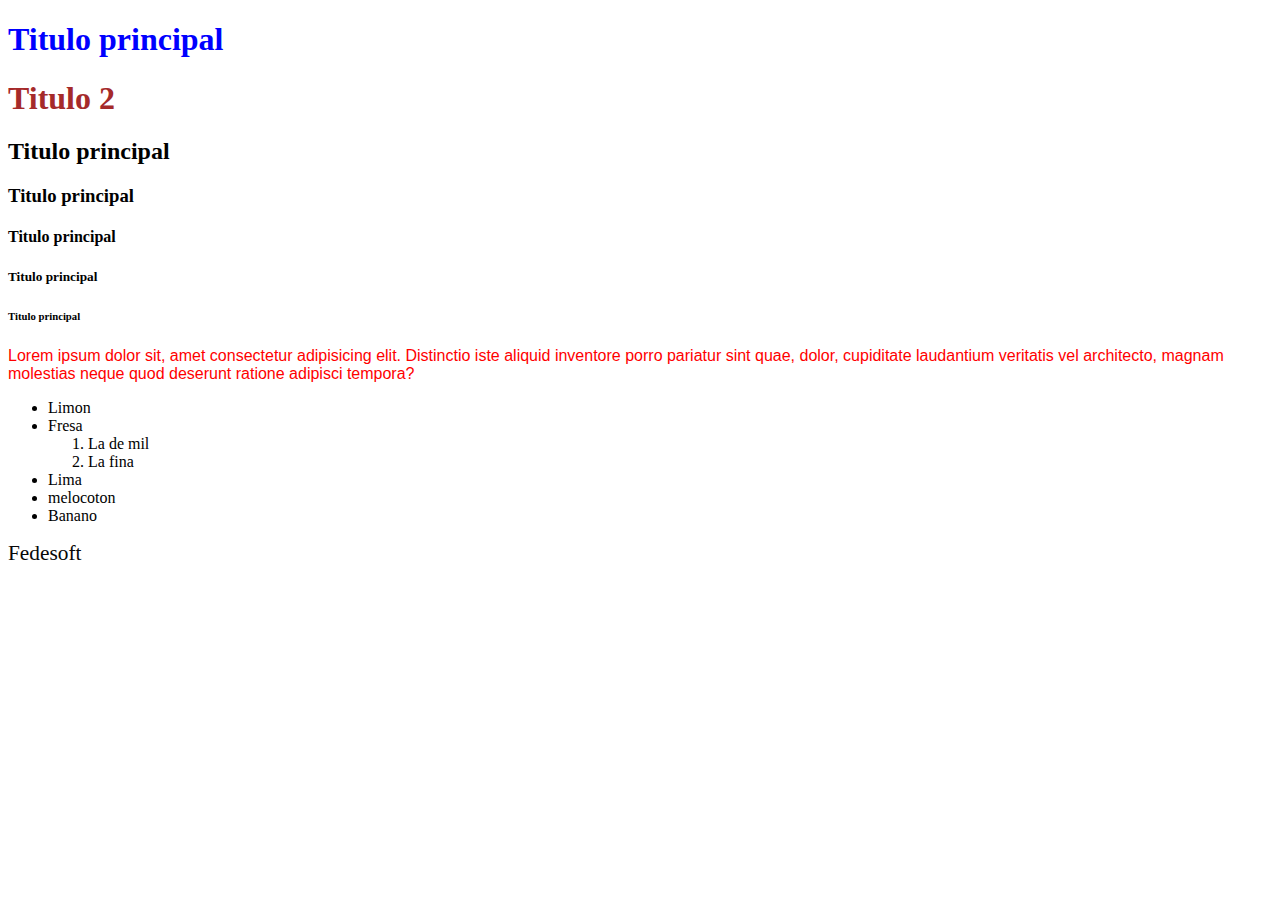
<file: Angel Tiana/html/index.html>
<!DOCTYPE html>
<html lang="en">
<head>
    <meta charset="UTF-8">
    <meta name="viewport" content="width=device-width, initial-scale=1.0">
    <meta http-equiv="X-UA-Compatible" content="ie=edge">
    <link rel="stylesheet" href="css/styles.css">
    <title>Mi pagina de prueba</title>
    <style>
    p{
        color: red;
        font-family: Impact, Haettenschweiler, 'Arial Narrow Bold', sans-serif;
    }
    </style>
</head>
<body>
    
    <h1 style="color: blue;">Titulo principal</h1>
    <h1>Titulo 2</h1>
    <h2>Titulo principal</h2>
    <h3>Titulo principal</h3>
    <h4>Titulo principal</h4>
    <h5>Titulo principal</h5>
    <h6>Titulo principal</h6>
   <p>
     Lorem ipsum dolor sit, amet consectetur adipisicing elit. Distinctio iste aliquid inventore porro pariatur sint quae, dolor, cupiditate laudantium veritatis vel architecto, magnam molestias neque quod deserunt ratione adipisci tempora?
   </p>
   <ul>
       <li>Limon</li>
       <li>Fresa
           <ol>
             <li>La de mil</li>
             <li>La fina</li>
           </ol>
       </li>
       <li>Lima</li>
       <li>melocoton</li>
       <li>Banano</li>
   </ul>
   <a href="https://fede-gestor-evaluaciones.herokuapp.com" target="_blank">Fedesoft</a>
</body>
</html>
</file>
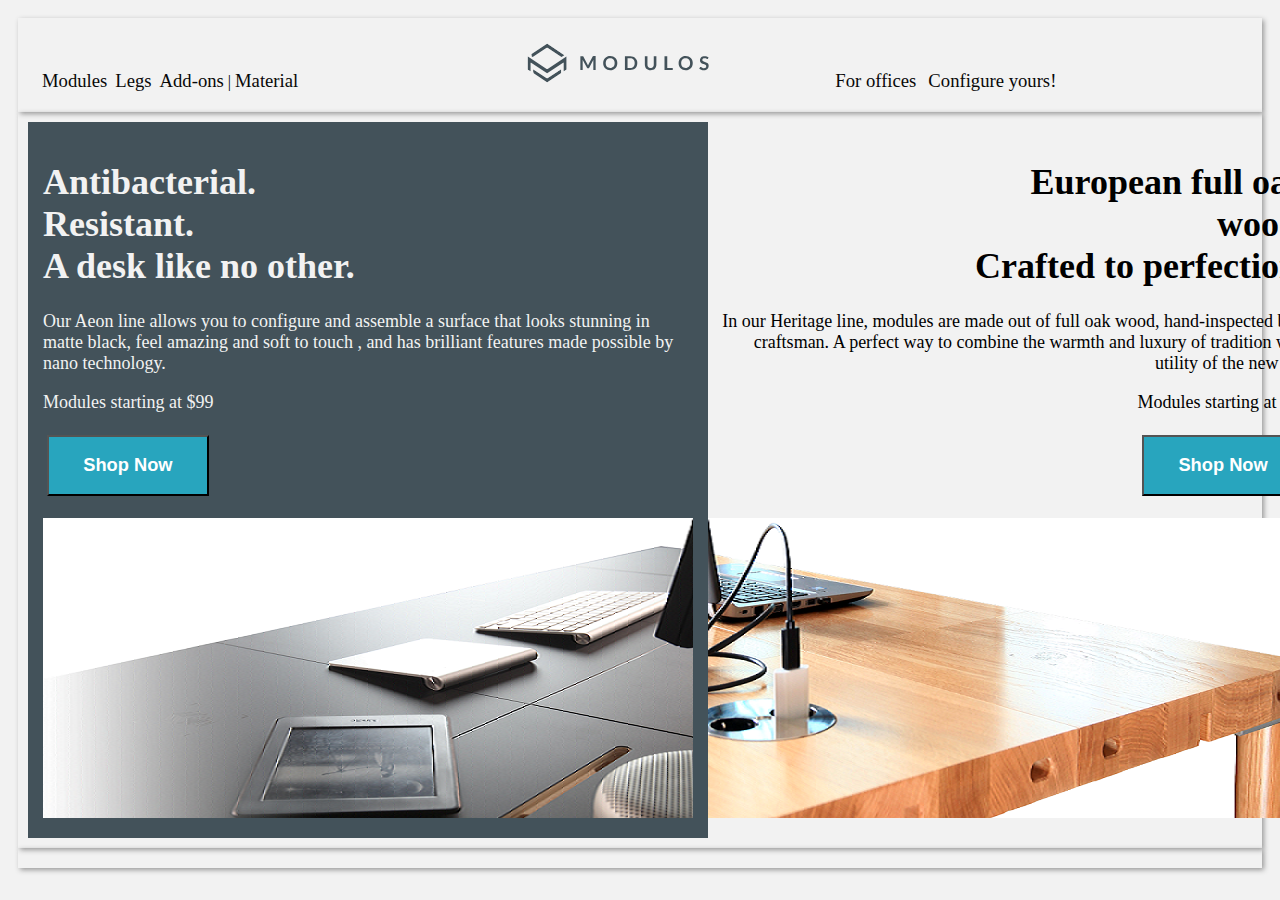
<file: Angel Tiana/html/Clonarpagina/index.html>
<!DOCTYPE html>
<html lang="en">
<head>
    <meta charset="UTF-8">
    <meta name="viewport" content="width=device-width, initial-scale=1.0">
    <meta http-equiv="X-UA-Compatible" content="ie=edge">
    <title>Pagina Clonada</title>
    <link rel="stylesheet" href="css/style.css">
</head>
<body>
    <header>
        <div class="encabezado1">
<a href="#">Modules</a>
<a href="#">Legs</a>
<a href="#">Add-ons</a>
<span>|</span>
<a href="#">Material</a>

        </div>
        <div class="encabezado2"><img src="img/logo.PNG" alt=""></div>
        <div class="encabezado3">
            <a href="#">For offices</a>
            <a href="#">Configure yours!</a>
        </div>
         </header>  
        
         <main>
        <div class="contenedor1">
            <h1>
            Antibacterial.<br>
            Resistant.<br>
            A desk like no other.
            </h1>
        <p>Our Aeon line allows you to configure and assemble a surface that looks stunning in matte black,
            feel amazing and soft to touch
            , and has brilliant features made possible by nano technology.</p>
            <p>Modules starting at <span>$99</span></p>
            <button>Shop Now</button>
            <p></p>
            <img src="img/izq.png" alt="">
        </div>
         
        <div class="contenedor2">
                <h1>
                        European full oak<br>
                        wood.<br>
                        Crafted to perfection.
                        </h1>
                    <p>In our Heritage line, modules are made out of full oak wood, hand-inspected by a craftsman. A perfect way to 
                    combine the warmth and luxury of tradition with utility of the new age
                    </p>
                        <p>Modules starting at <span>$99</span></p>
                        <button>Shop Now</button>
                        <p></p>
            <img src="img/der.png" alt="" >
            
        </div>
         </main> 
        
         <footer>
        
         </footer>
</body>
</html>
</file>
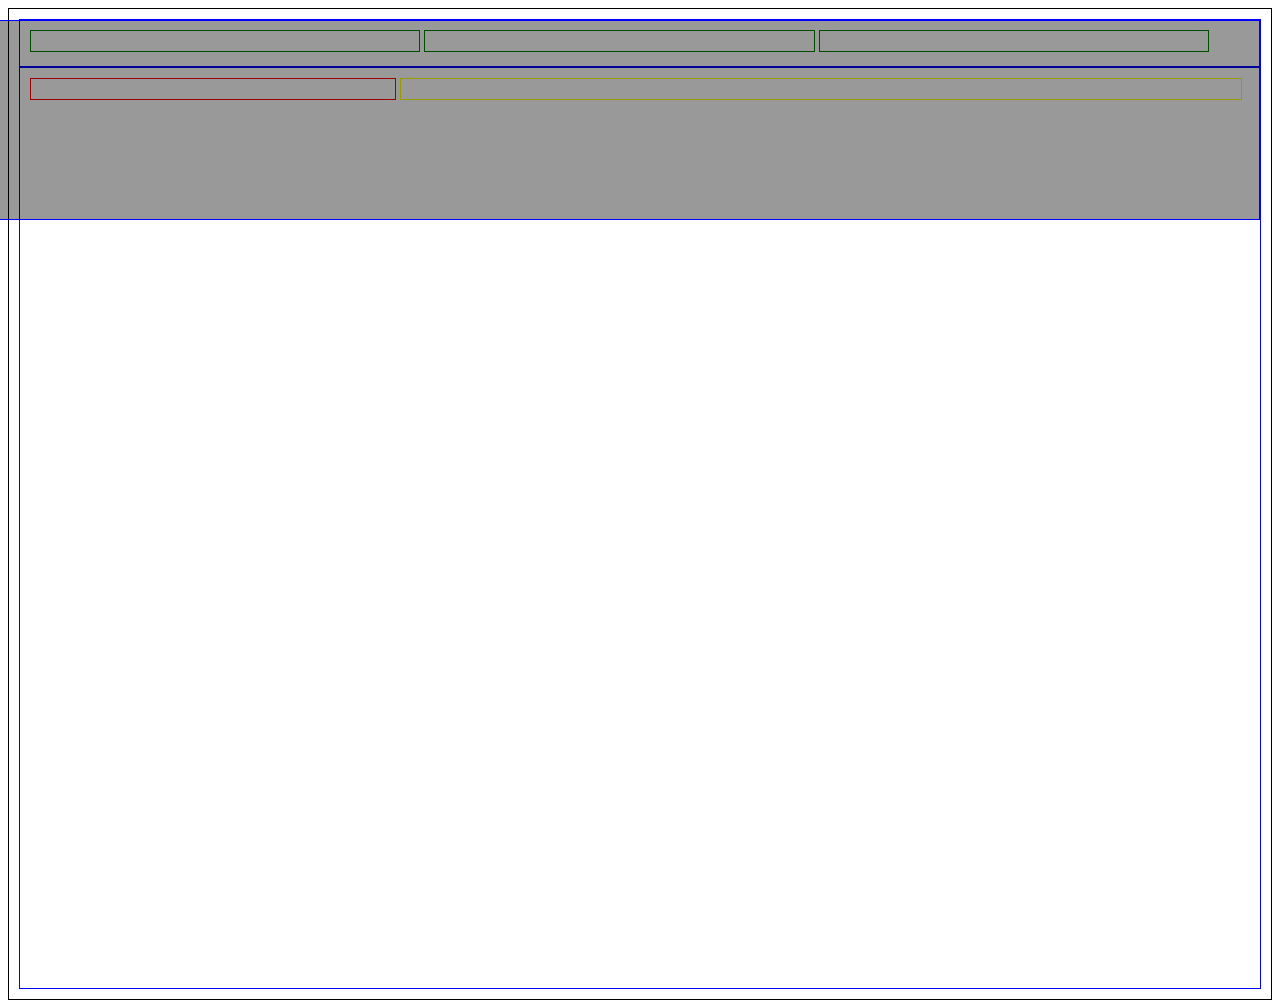
<file: Angel Tiana/html/cajas.html>
<!DOCTYPE html>
<html lang="en">
<head>
    <meta charset="UTF-8">
    <meta name="viewport" content="width=device-width, initial-scale=1.0">
    <meta http-equiv="X-UA-Compatible" content="ie=edge">
    <title>Document</title>
    <link rel="stylesheet" href="css/cajas.css">
</head>
<body>
 <header>
<div class="encabezado"></div>
<div class="encabezado"></div>
<div class="encabezado"></div>
 </header>  

 <main>
<div class="contenedor1"></div>
<div class="contenedor2"></div>
 </main> 

 <footer>

 </footer>
</body>
</html>
</file>
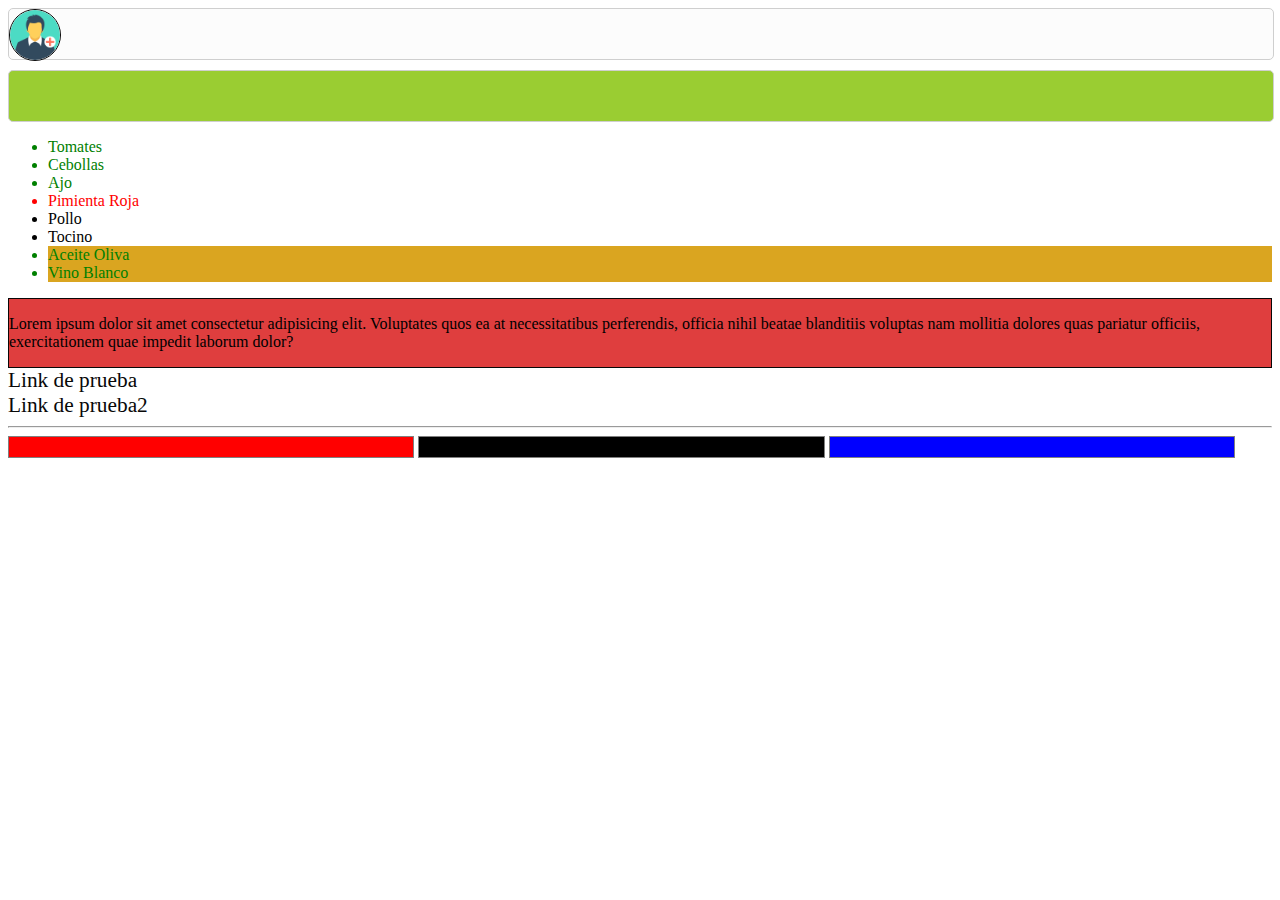
<file: Angel Tiana/html/nuevo.html>
<!DOCTYPE html>
<html lang="en">
<head>
    <meta charset="UTF-8">
    <meta name="viewport" content="width=device-width, initial-scale=1.0">
    <meta http-equiv="X-UA-Compatible" content="ie=edge">
    <link href="https://fonts.googleapis.com/css?family=K2D" rel="stylesheet">
    <link rel="stylesheet" href="css/styles.css">
    <title>Document</title>
</head>

<body>
<header>
<div class="encabezado">
    <div id="perfil">
<img src="images/usuario.png" alt="">

    </div>

</div>
</header> 

<main>
<div class="encabezado encabezadocontenido"></div>
<div>
    <ul>
        <li data-quantity="1kg" data-vegetable>Tomates</li>
        <li data-quantity="3" data-vegetable>Cebollas</li>
        <li data-quantity="3" data-vegetable>Ajo</li>
        <li data-quantity="700g" data-vegetable="spicy">Pimienta Roja</li>
        <li data-quantity="2kg" data-meat>Pollo</li>
        <li data-quantity="optional 150g" data-meat>Tocino</li>
        <li data-quantity="optional 10ml" data-vegetable="liquid">Aceite Oliva</li>
        <li data-quantity="25cl" data-vegetable="liquid">Vino Blanco</li>
    </ul>
</div>
<div class="texto">
    <p>
Lorem ipsum dolor sit amet consectetur adipisicing elit. Voluptates quos ea at necessitatibus perferendis, officia nihil beatae blanditiis voluptas nam mollitia dolores quas pariatur officiis, exercitationem quae impedit laborum dolor?
    </p>
</div>
<div>
    <a href="https://www.google.com">Link de prueba</a><br>
    <a href="https://www.google.com">Link de prueba2</a>
    <hr>
</div>
<div class="padre">
    <div></div>
    <div></div>
    <div></div>
</div>
</main>
<footer>

</footer>

</body>
</html>
</file>
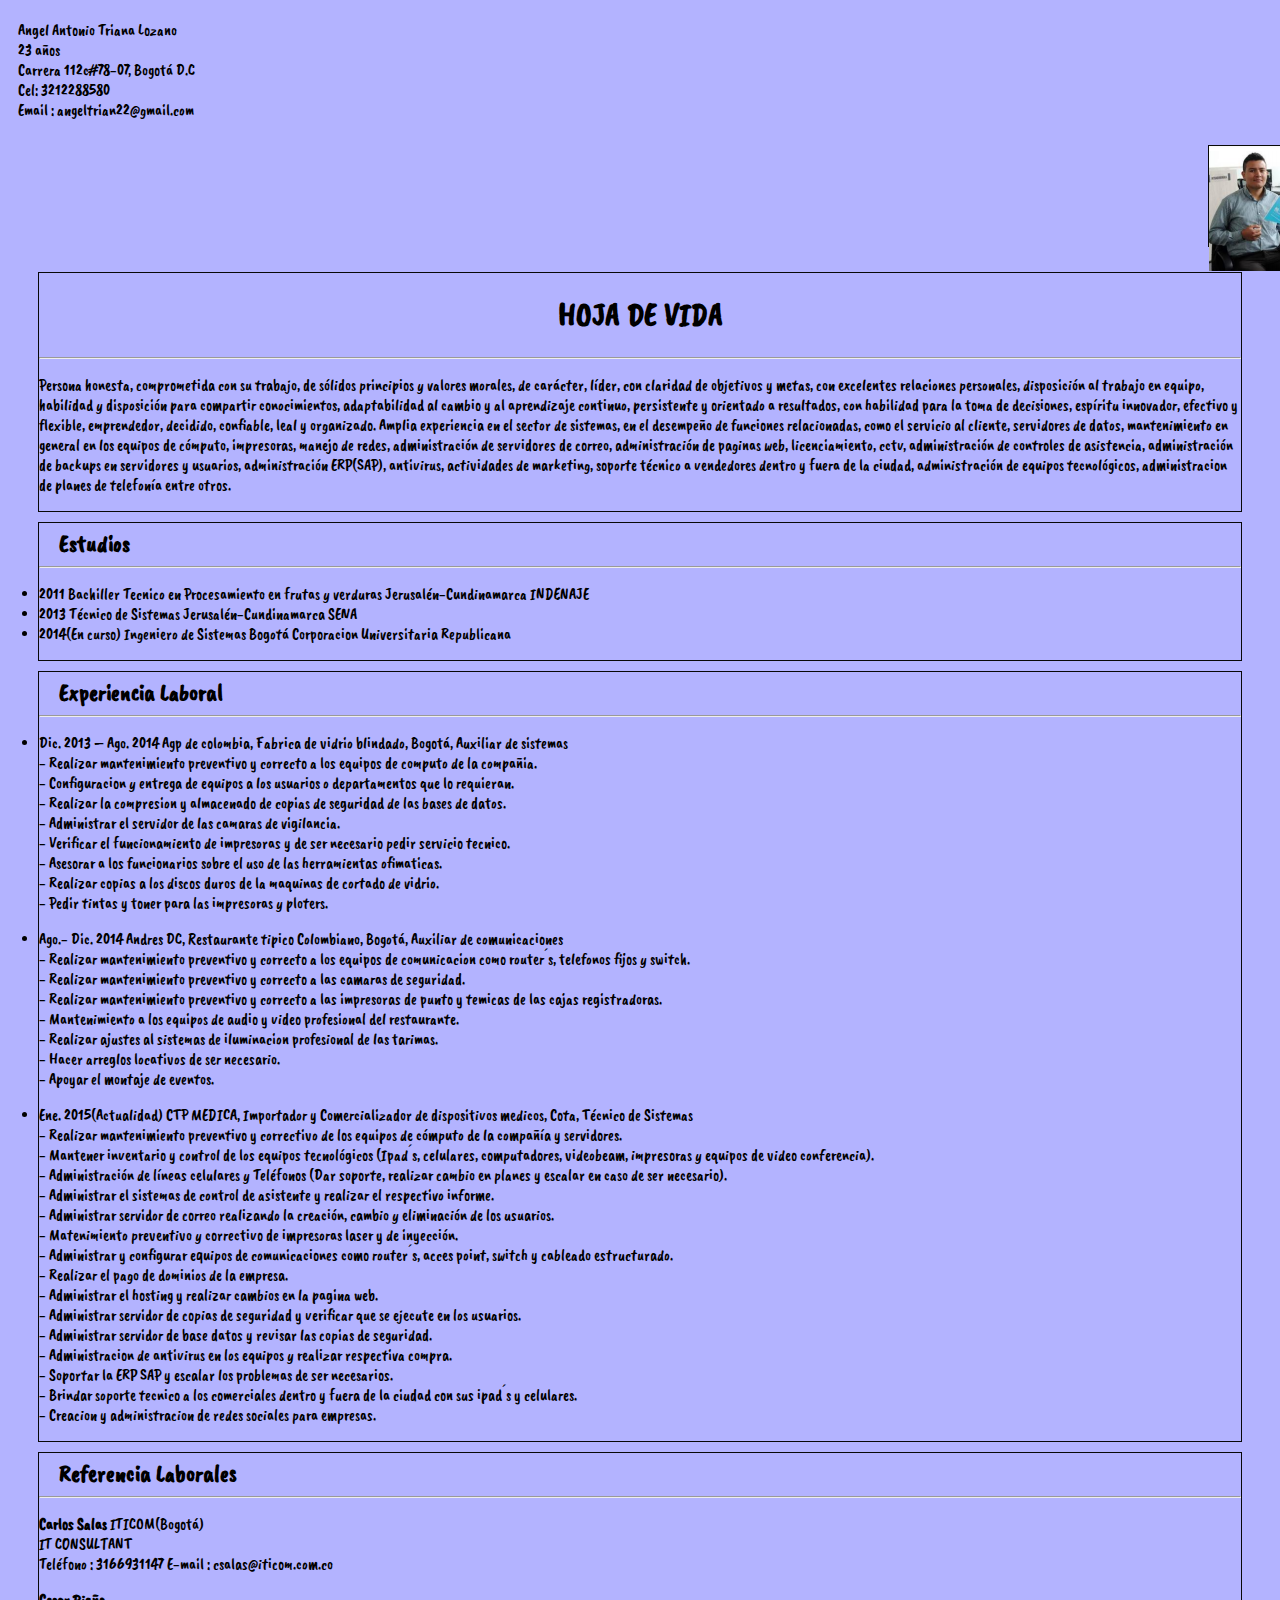
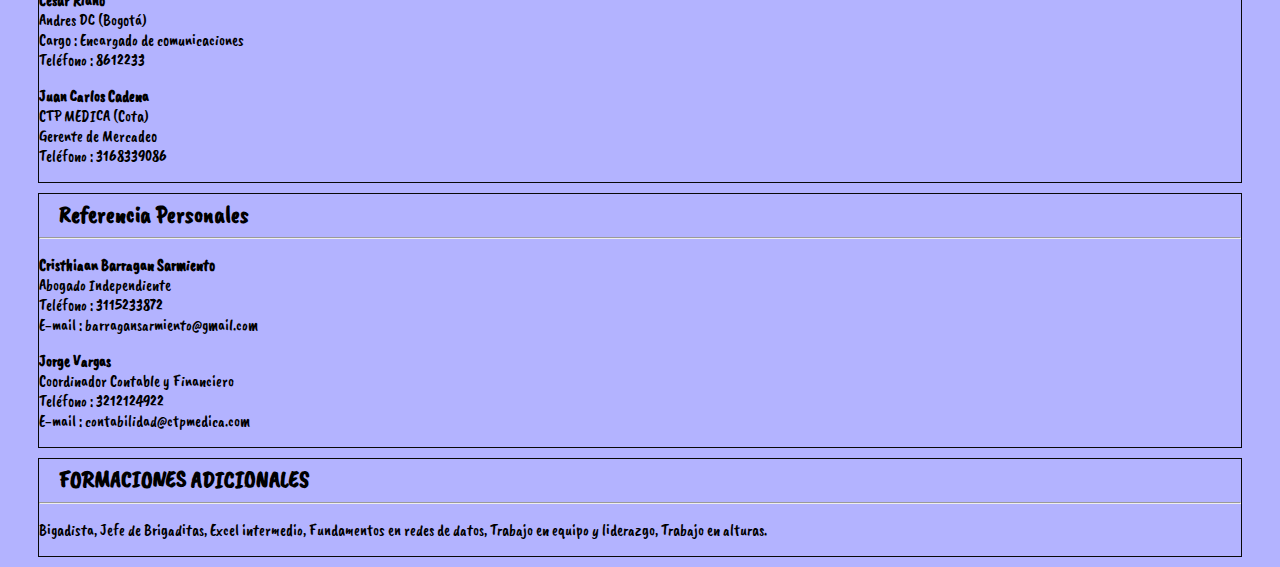
<file: Angel Tiana/html/Hoja de Vida/Hojadevida.html>
<!DOCTYPE html>
<html lang="en">
<head>
    <meta charset="UTF-8">
    <meta name="viewport" content="width=device-width, initial-scale=1.0">
    <meta http-equiv="X-UA-Compatible" content="ie=edge">
    <title>Hoja de vida Angel Triana</title>
    <link href="https://fonts.googleapis.com/css?family=Caveat+Brush" rel="stylesheet">
    <link rel="stylesheet" href="css/style.css">
</head>
<body>
    <p class="encabezado">Angel Antonio Triana Lozano<br>
            23 años<br>
            Carrera 112c#78-07, Bogotá D.C<br>
            Cel: 3212288580<br>
            Email : angeltrian22@gmail.com<br></p>
            <div class="img">
                <img src="img/hv.PNG" alt="">
            </div>
<div>
    <h1>HOJA DE VIDA</h1>
                    <HR>
    <p class="contenido">
                            Persona honesta, comprometida con su trabajo, de sólidos principios y valores morales, de
                            carácter, líder, con claridad de objetivos y metas, con excelentes relaciones personales,
                            disposición al trabajo en equipo, habilidad y disposición para compartir conocimientos,
                            adaptabilidad al cambio y al aprendizaje continuo, persistente y orientado a resultados, con
                            habilidad para la toma de decisiones, espíritu innovador, efectivo y flexible, emprendedor,
                            decidido, confiable, leal y organizado.
                            Amplia experiencia en el sector de sistemas, en el desempeño de funciones relacionadas, como
                            el servicio al cliente, servidores de datos, mantenimiento en general en los equipos de cómputo,
                            impresoras, manejo de redes, administración de servidores de correo, administración de paginas
                            web, licenciamiento, cctv, administración de controles de asistencia, administración de backups
                            en servidores y usuarios, administración ERP(SAP), antivirus, actividades de marketing, soporte
                            técnico a vendedores dentro y fuera de la ciudad, administración de equipos tecnológicos,
                            administracion de planes de telefonía entre otros.
    </p>
</div>
    
    <div><h2>Estudios</h2>
        <hr>
        <p> <li>2011 Bachiller Tecnico en Procesamiento en frutas y verduras
                Jerusalén-Cundinamarca INDENAJE</li>
                <li>2013 Técnico de Sistemas Jerusalén-Cundinamarca SENA</li>
            <li>2014(En curso) Ingeniero de Sistemas
                    Bogotá Corporacion Universitaria Republicana</li>
        </p> 
    </div>
<div><h2>Experiencia Laboral</h2>
    <hr>
    <p ><li>Dic. 2013 – Ago. 2014 Agp de colombia, Fabrica de vidrio blindado,
            Bogotá, Auxiliar de sistemas</li>
    - Realizar mantenimiento preventivo y correcto a los equipos de computo de la compañia.<br>
    - Configuracion y entrega de equipos a los usuarios o departamentos que lo requieran.<br>
    - Realizar la compresion y almacenado de copias de seguridad de las bases de datos.<br>
    - Administrar el servidor de las camaras de vigilancia.<br>
    - Verificar el funcionamiento de impresoras y de ser necesario pedir servicio tecnico.<br>
    - Asesorar a los funcionarios sobre el uso de las herramientas ofimaticas.<br>
    - Realizar copias a los discos duros de la maquinas de cortado de vidrio.<br>
    - Pedir tintas y toner para las impresoras y ploters.
    </p> 

<p><li>Ago.- Dic. 2014 Andres DC, Restaurante tipico Colombiano,
        Bogotá, Auxiliar de comunicaciones</li>
- Realizar mantenimiento preventivo y correcto a los equipos de comunicacion como router ́s, telefonos fijos y switch.<br>
- Realizar mantenimiento preventivo y correcto a las camaras de seguridad.<br>
- Realizar mantenimiento preventivo y correcto a las impresoras de punto y temicas de las cajas
registradoras.<br>
- Mantenimiento a los equipos de audio y video profesional del restaurante.<br>
- Realizar ajustes al sistemas de iluminacion profesional de las tarimas.<br>
- Hacer arreglos locativos de ser necesario.<br>
- Apoyar el montaje de eventos.
</p>  
<p><li>Ene. 2015(Actualidad) CTP MEDICA, Importador y Comercializador de dispositivos medicos,
        Cota, Técnico de Sistemas</li>
        - Realizar mantenimiento preventivo y correctivo de los equipos de cómputo de la compañía y servidores.<br>
        - Mantener inventario y control de los equipos tecnológicos (Ipad ́s, celulares, computadores,
        videobeam, impresoras y equipos de video conferencia).<br>
        - Administración de líneas celulares y Teléfonos (Dar soporte, realizar cambio en planes y escalar en caso
        de ser necesario).<br>
        - Administrar el sistemas de control de asistente y realizar el respectivo informe.<br>
        - Administrar servidor de correo realizando la creación, cambio y eliminación de los usuarios.<br>
        - Matenimiento preventivo y correctivo de impresoras laser y de inyección.<br>
        - Administrar y configurar equipos de comunicaciones como router ́s, acces point, switch y cableado
        estructurado.<br>
        - Realizar el pago de dominios de la empresa.<br>
        - Administrar el hosting y realizar cambios en la pagina web.<br>
        - Administrar servidor de copias de seguridad y verificar que se ejecute en los usuarios.<br>
        - Administrar servidor de base datos y revisar las copias de seguridad.<br>
        - Administracion de antivirus en los equipos y realizar respectiva compra.<br>
        - Soportar la ERP SAP y escalar los problemas de ser necesarios.<br>
        - Brindar soporte tecnico a los comerciales dentro y fuera de la ciudad con sus ipad ́s y celulares.<br>
        - Creacion y administracion de redes sociales para empresas.<br>
</p> 
</div>
<div>
        <h2>Referencia Laborales</h2> 
        <hr>
        <p>
        <strong>Carlos Salas</strong>    
        ITICOM(Bogotá)<br>
        IT CONSULTANT<br>
        Teléfono : 3166931147 E-mail : csalas@iticom.com.co
        </p>
        <p>
        <strong>Cesar Riaño</strong><br>   
        Andres DC (Bogotá)<br> 
        Cargo : Encargado de comunicaciones<br> 
        Teléfono : 8612233
        </p>
        <p>
        <strong>Juan Carlos Cadena</strong><br>   
        CTP MEDICA (Cota)<br>
        Gerente de Mercadeo<br>
        Teléfono : 3168339086<br>
</p>

</div>
<div> 
        <h2>Referencia Personales</h2> 
        <hr>
        <p>
        <strong>Cristhiaan Barragan Sarmiento</strong> <br>   
        Abogado Independiente<br>
        Teléfono : 3115233872<br>
        E-mail : barragansarmiento@gmail.com
        </p>
        <p>
        <strong>Jorge Vargas</strong> <br>   
        Coordinador Contable y Financiero<br> 
        Teléfono : 3212124922<br> 
        E-mail : contabilidad@ctpmedica.com<br> 
 </p>
</div>
<div>
        <h2>FORMACIONES ADICIONALES</h2>
        <hr>
        <p class="contenido">
                Bigadista, Jefe de Brigaditas, Excel intermedio, Fundamentos en redes de datos, Trabajo en equipo y
                liderazgo, Trabajo en alturas.
        </p>
</div>

</body>
</html>
</file>
<file: Angel Tiana/html/css/styles.css>
h1{
color: yellow ;
}
h1{
    color: brown;
}
.encabezado{
    width: 100%;
    height: 50px;
    background: #fcfcfc;
    border: #cfcfcf solid 1px;
    border-radius: 5px;
}
.encabezadocontenido{
    margin: 10px 0px;
    background: yellowgreen;
}
[data-vegetable]{
    color: green;
}
[data-vegetable="liquid"]{
    background-color: goldenrod;
}
[data-vegetable="spicy"]{
    color: red;
}
.texto{
    border: #080808 solid 1px;
    background: rgb(223, 62, 62);
}
.texto:hover{
    border: white solid 1px;
background: yellow;
}
a{
    font-size: 16pt;
    color: #080808;
    text-decoration: none;
}
a:hover{
    color: darkblue solid 1px;
}
a:visited{
color: green;
}
.padre div{
    border: grey solid 1px;
    width: 32%;
    height: 20px;
    display: inline-table;
}
.padre div:first-child{
    background: red;
}
.padre div:last-child{
    background: blue; 
}
#perfil img{
    width: 50px;
    height: 50px;
    background: #fff;
    border: #080808 solid 1px;
    border-radius: 50%;
}
.padre div + div {
    background:  black;

}
</file>
<file: Angel Tiana/html/Clonarpagina/css/style.css>
body{
    
    overflow-x: hidden;
    background: #f2f2f2;
    padding: 10px;
    
}
header,main,footer{
    
    padding: 10px;
    box-shadow: 2px 2px 5px #999;

}
main{
    height: auto;
}
footer{


}
.encabezado1{
    width: 32%;
    display: inline-table;
    padding: 10px;
    box-sizing: border-box;
    
}
.encabezado1 a{
    margin: 4px;
    font-size: 14pt;
    color: #080808;
    text-decoration: none;
}
.encabezado1 a:hover{
    color: blue; 
    cursor: pointer;
    text-decoration: none;
}
.encabezado2{
    width: 32%;
    display: inline-table;
    padding: 10px;
    text-align: center;
    box-sizing: border-box;
   
}
.encabezado3{
    width: 32%;
    display: inline-table;
    padding: 10px;
    box-sizing: border-box;
}
.encabezado3 a{
    margin: 6px;
    font-size: 14pt;
    color: #080808;
    text-decoration: none;
}
.encabezado3 a:hover{
    color: blue; 
    cursor: pointer;
    text-decoration: none;
}
.contenedor1{
    display: table-cell;
    width: auto;
    height: auto;
    padding: 15px;
    background: #43525A;
    box-sizing: border-box;
    text-align: left;
    color: #f2f2f2;
    font-size: 18px;
    
}
.contenedor2{
    display: table-cell;
    box-sizing: border-box;
    text-align: right;
    font-size: 18px;
    
}
.contenedor2 img{
    align-items: center;
}
button{
    display: inline-block;
    margin: 4PX;
    padding: 1.07143rem 2.14286rem;
    font-size: 1.14286rem;
    color: #fff;
    background-color: #28A5BE;
    transition: all 0.3s ease-in-out;
    font-family: "Muli", sans-serif;
    font-weight: 600;
    text-decoration: none;
}
</file>
<file: Angel Tiana/html/css/cajas.css>
body{
    border: black solid 1px;
    padding: 10px;
    overflow: auto;
    
}
header,main,footer{
    border:blue solid 1px;
    padding: 10px;
}
.encabezado{
    width: 32%;
    display: inline-table;
    border: green solid 1px;
    padding: 10px;
    box-sizing: border-box;
}
.contenedor1{
    display: inline-table;
    width: 30%;
    border: red solid 1px;
    padding: 10px;
    box-sizing: border-box;
}
.contenedor2{
    display: inline-table;
    border: yellow solid 1px;
    width: 69%;
    padding: 10px;
    box-sizing: border-box;
}
main{
    height: 900px;
}
footer{
    height: 200px;
    background: rgba(0, 0,0.5, 0.4);
    width: 100%;
    box-sizing: border-box;
    position: fixed; 
    top: 20px;
   right: 20px;

}
</file>
<file: Angel Tiana/html/Hoja de Vida/css/style.css>
*{
    background: #b3b3ff;
    font-family: 'Caveat Brush', cursive;
}
.img{
    width: 100px;
    height: 100px;
    margin: 25px 1200px;
}
.encabezado{
margin: 20px 10px;
text-align: justify;
}
h1{
    text-align: center;
}
h2{
    margin: 5px 20px;
}
div{
    margin: 10px 30px;
    border: #080808 solid 1px;
}
</file>
